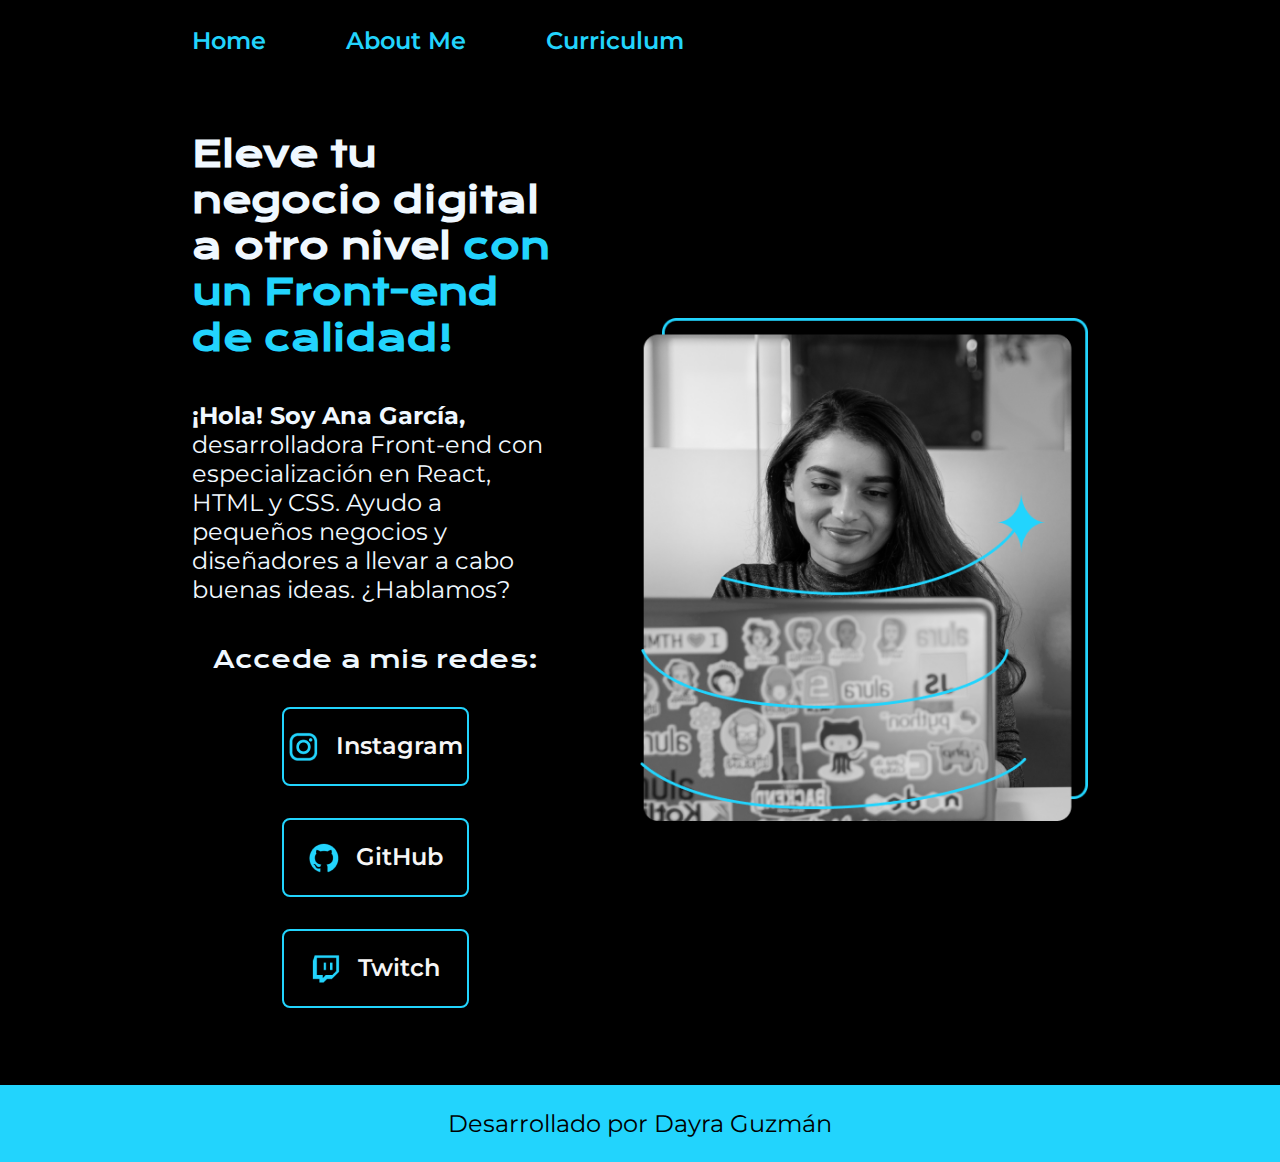
<file: index.html>
<!DOCTYPE html>
<html lang="es-do">
<head>
    <meta charset="UTF-8">
    <meta name="viewport" content="width=device-width, initial-scale=1.0">
    <title>Portaflio</title>
    <link rel="stylesheet" href="/style/style.css">

</head>
<body>

    <header class="header" > 
        <nav class="header_menu">
            <a class="header_menu_links" href="index.html">Home</a>
            <a class="header_menu_links" href="about.html">About Me</a>
            <a class="header_menu_links" href="Curriculum.html">Curriculum</a>
        </nav>
    </header>

    <main class="presentation">
     <section class="presentation_content">
        <h1 class="presentation_content_title">Eleve tu negocio digital a otro nivel <strong class="title-destaque">con un Front-end de calidad!</strong>
            </h1>
             <p class="presentation_content_text"><strong>¡Hola! Soy Ana García,</strong> desarrolladora Front-end con especialización en React, 
            HTML y CSS. Ayudo a pequeños negocios y 
            diseñadores a llevar a cabo buenas ideas. ¿Hablamos?
            </p>
            <div class="presentation_links">
                <h2 class="presentation_link_subtitle">Accede a mis redes:</h2>
            <a class="presentation_links_botton" href="https://www.instagram.com"><img class="icons_websites" src="/Assets/instagram.png" alt="">Instagram</a>
            <a class="presentation_links_botton" href="https://github.com"><img class="icons_websites" src="/Assets/github.png" alt="" >GitHub</a>
           <a class="presentation_links_botton" href="https://www.twitch.tv"><img class="icons_websites" src="/Assets/twitch.png" alt="">Twitch</a>
           <!--  <a class="presentation_links_botton" href="https://www.x.com"><img class="icons_websites" src="/Assets/twitter.png" alt="">X</a>
            <a class="presentation_links_botton" href="https://www.x.com"><img class="icons_websites" src="/Assets/linkedin.png" alt="">Linkedin</a>-->
            </div>
     </section>

        <img class="Image_me" src="/Assets/Imagen.png" alt="Image of Ana Garcia Working">

     </main>

     <footer>
        <p class="footer">Desarrollado por Dayra Guzmán</p>
     </footer>

</body>
</html>
</file>
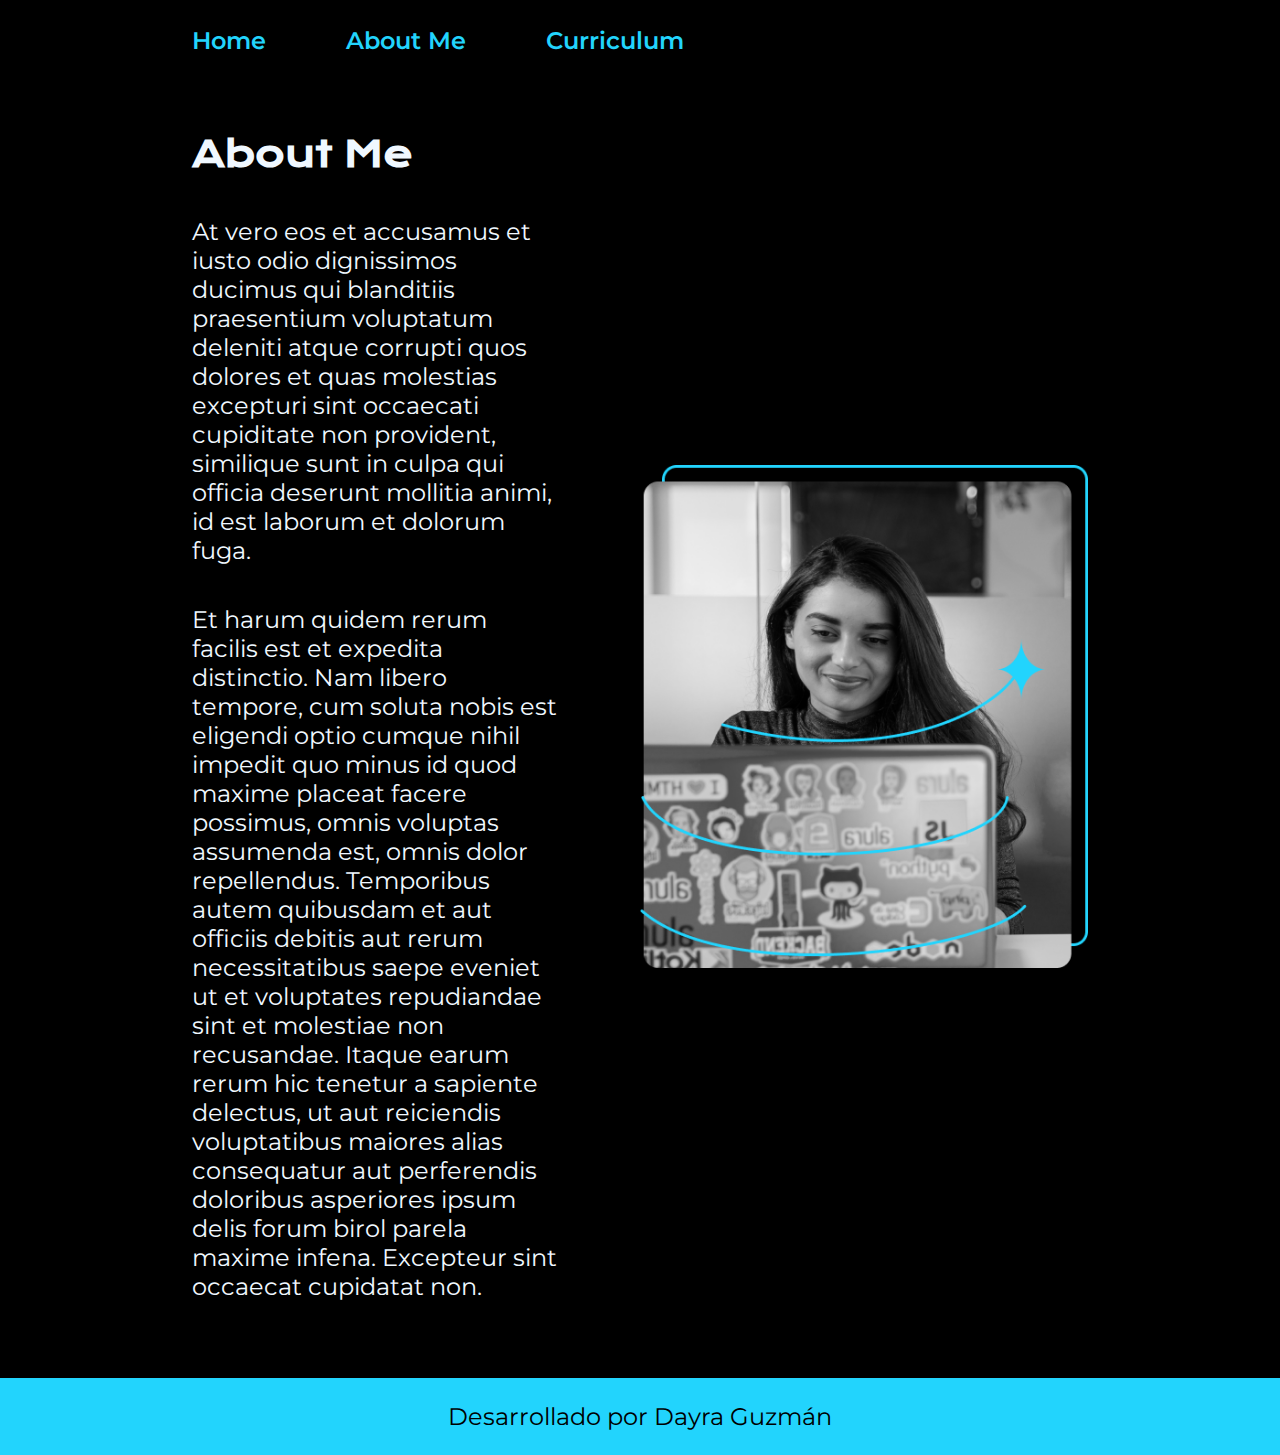
<file: about.html>
<!DOCTYPE html>
<html lang="es">
<head>
    <meta charset="UTF-8">
    <meta name="viewport" content="width=device-width, initial-scale=1.0">
    <title>About Me</title>
    <link rel="stylesheet" href="./style/style.css">
</head>
<body>
    <header class="header" > 
        <nav class="header_menu">
            <a class="header_menu_links" href="index.html">Home</a>
            <a class="header_menu_links" href="about.html">About Me</a>
            <a class="header_menu_links" href="Curriculum.html">Curriculum</a>
        </nav>
    </header>

 <main class="presentation">
     <section class="presentation_content">
    <h1 class="presentation_content_title">About Me</h1>

    <p class="presentation_content_text">At vero eos et accusamus et iusto odio dignissimos ducimus qui blanditiis praesentium voluptatum deleniti atque corrupti quos dolores et quas molestias excepturi sint occaecati cupiditate non provident, similique sunt in culpa qui officia deserunt mollitia animi, id est laborum et dolorum fuga.
    </p> 
    <p class="presentation_content_text"> Et harum quidem rerum facilis est et expedita distinctio. Nam libero tempore, cum soluta nobis est eligendi optio cumque nihil impedit quo minus id quod maxime placeat facere possimus, omnis voluptas assumenda est, omnis dolor repellendus. Temporibus autem quibusdam et aut officiis debitis aut rerum necessitatibus saepe eveniet ut et voluptates repudiandae sint et molestiae non recusandae. Itaque earum rerum hic tenetur a sapiente delectus, ut aut reiciendis voluptatibus maiores alias consequatur aut perferendis doloribus asperiores ipsum delis forum birol parela maxime infena. Excepteur sint occaecat cupidatat non.
        </p>
     </section>


<img class="Image_me" src="/Assets/Imagen.png" alt="Image of Ana Garcia Working">
  </main>  
<footer>
        <p class="footer">Desarrollado por Dayra Guzmán</p>
     </footer>

</body>
</html>
</file>
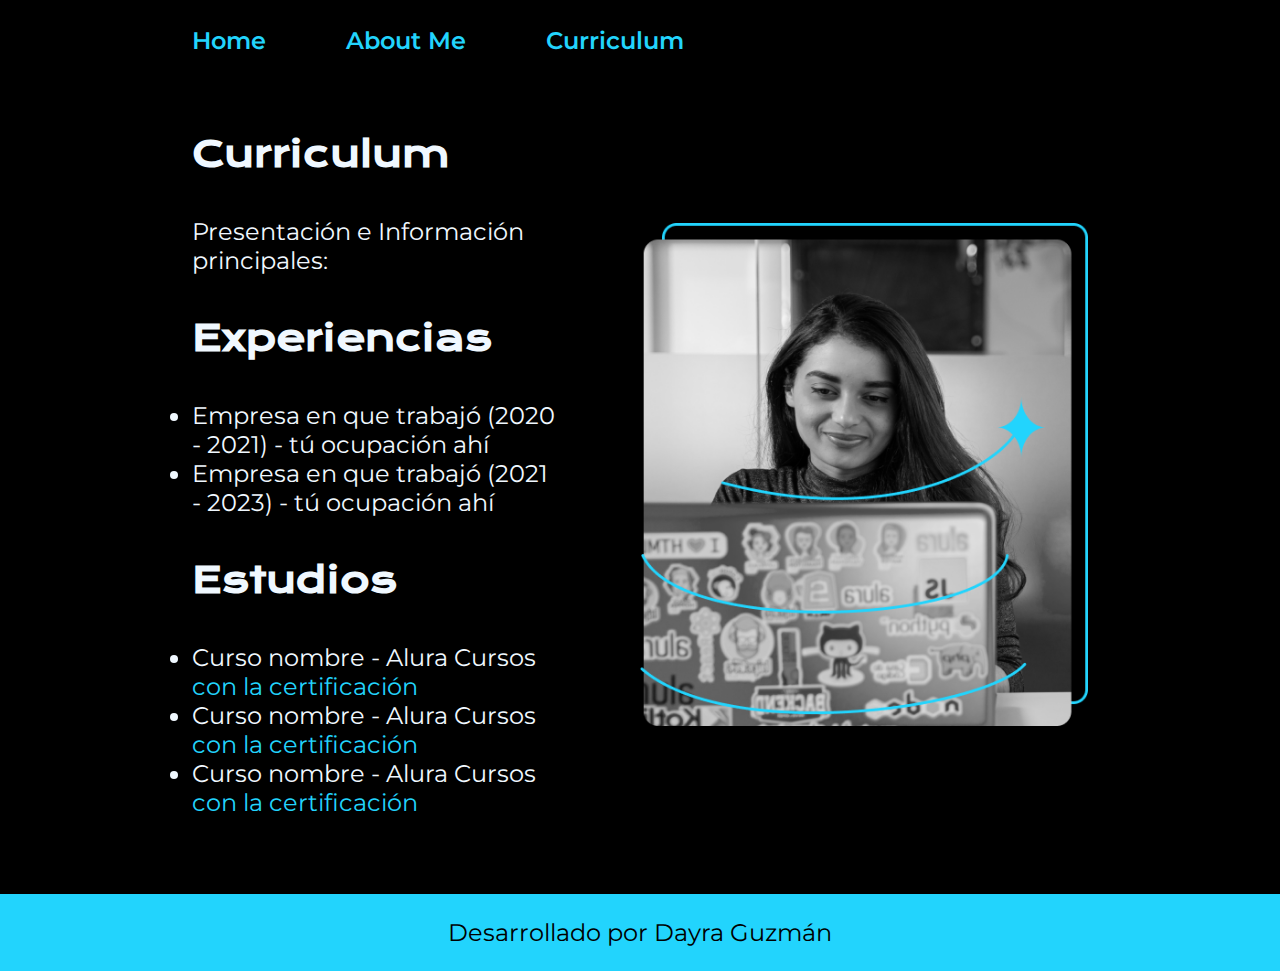
<file: Curriculum.html>
<!DOCTYPE html>
<html lang="es">
<head>
    <meta charset="UTF-8">
    <meta name="viewport" content="width=device-width, initial-scale=1.0">
    <title>Curriculum</title>
    <link rel="stylesheet" href="/style/style.css">
</head>
<body>
    <header class="header" > 
        <nav class="header_menu">
            <a class="header_menu_links" href="index.html">Home</a>
            <a class="header_menu_links" href="about.html">About Me</a>
            <a class="header_menu_links" href="Curriculum.html">Curriculum</a>
        </nav>
        </nav>
    </header>

     <main class="presentation">
     <section class="presentation_content">
    <h1 class="presentation_content_title">Curriculum</h1>

    <p class="presentation_content_text"> Presentación e Información principales:</p>
    
    <h2 class="presentation_content_title">Experiencias</h2>
<ul class="presentation_content_text"> 
  <li> Empresa en que trabajó (2020 - 2021) - tú ocupación ahí </li>
                        <li> Empresa en que trabajó (2021 - 2023) - tú ocupación ahí </li>
</ul>
    
<h2 class="presentation_content_title">Estudios</h2>

    <ul class="presentation_content_text"> 
    <li>Curso nombre - Alura Cursos <a href="linkdelacertificacion">con la certificación</a> </li>
                        <li>Curso nombre - Alura Cursos <a href="linkdelacertificacion">con la certificación</a></li>
                        <li>Curso nombre - Alura Cursos <a href="linkdelacertificacion">con la certificación</a></li>
</ul>

</section>
<img class="Image_me" src="/Assets/Imagen.png" alt="Image of Ana Garcia Working">
  
</main>  
<footer>
        <p class="footer">Desarrollado por Dayra Guzmán</p>
     </footer>


</body>
</html>
</file>
<file: style/style.css>
@import url('https://fonts.googleapis.com/css2?family=Krona+One&display=swap');
@import url('https://fonts.googleapis.com/css2?family=Montserrat:ital,wght@0,100..900;1,100..900&display=swap');


* {
    padding: 0;
    margin: 0;
}
:root {
    --color-primary: #000000;
    --secundary-color: #f6f6f6;
    --therd-color: #22D4FD;

    --font-montserrat: "Montserrat", sans-serif;
    --font-Krone_One: "Krona One", sans-serif; 
}

.header {
    padding: 2% 0% 0% 15%;

}

.header_menu {
    display: flex;
    gap: 80px;
}

.header_menu_links {
    font-size: 1.5rem;
    font-family: "Montserrat", sans-serif;
    font-weight: 600;
    color: var(--therd-color);
    text-decoration: none;
}

.header_menu_links:hover {
    color: #007bff;
}

body {
    background-color: var(--color-primary);
    color: aliceblue;
    box-sizing: border-box;
}

.title-destaque{
    color: var(--therd-color);
}

.presentation {
    display: flex;
    align-items: center;
    margin: 6% 15%;
    justify-content: space-between;
    gap: 82px
;
}

.presentation_content{
    width: 50%;
    display: flex;
    flex-direction: column;
    gap: 40px;
}

.presentation_content_title{
    font-size: 2.25rem;
    font-family: var(--font-Krone_One);
}

.presentation_content_text{
    font-family: "Montserrat", sans-serif;
    font-size: 1.5rem;
}
.presentation_links{
    display: flex;
    justify-content: space-between;
    flex-direction: column;
    align-items: center;
    gap: 32px;
}
.presentation_links_botton {
    font-family: "Montserrat", sans-serif;
    font-weight: 600;
    font-size: 24px;
    width: 50%;
    text-align: center;
    padding: 21.5px 0;
    border-radius: 8px;
    text-decoration: none;
    color: var(--secundary-color);
    border: 2px solid var(--therd-color);
    display: flex;
    justify-content: center;
    gap: 16px;
}

.presentation_links_botton:hover{
    background-color: #272727;
    border: 2px solid #0000FF;
    cursor: pointer;
}

.presentation_link_subtitle {
font-family: var(--font-Krone_One);
font-size: 1.5rem;
font-weight: 400;

}

.footer{
    color: black;
    background-color: var(--therd-color);
    text-align: center;
    font-size: 1.5rem;
    font-family: var(--font-montserrat);
    font-weight: 400;
    padding: 24px;

}

.presentation_content_text a{
    text-decoration: none;
    color: var(--therd-color);
}

.Image_me {
    width: 50%;
}



@media (max-width: 1200px) {
    .header{
        padding: 10%;
    }

    .header_menu{
        justify-content: center;
    }
    
  .presentation{
    flex-direction: column-reverse;
    padding: 5%;
  }

  .presentation_content{
    width: auto;
  }
}
</file>
